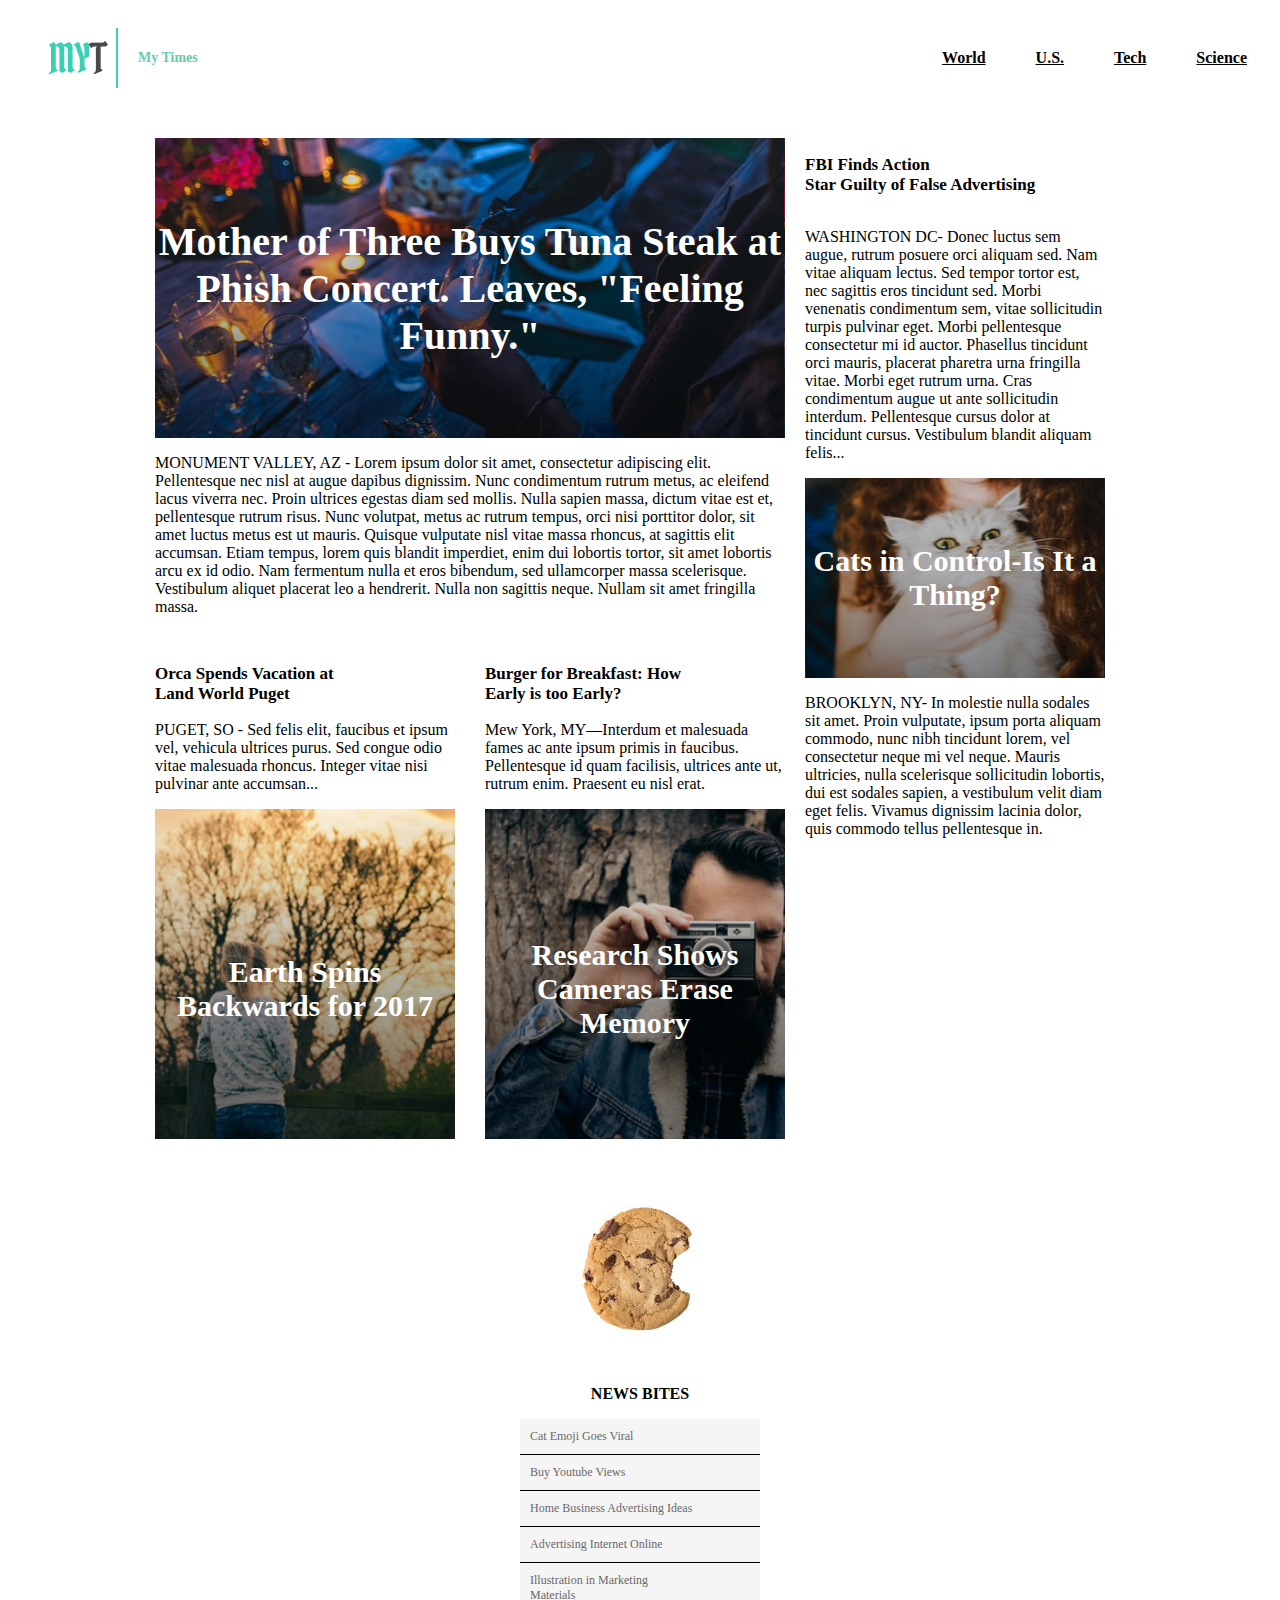
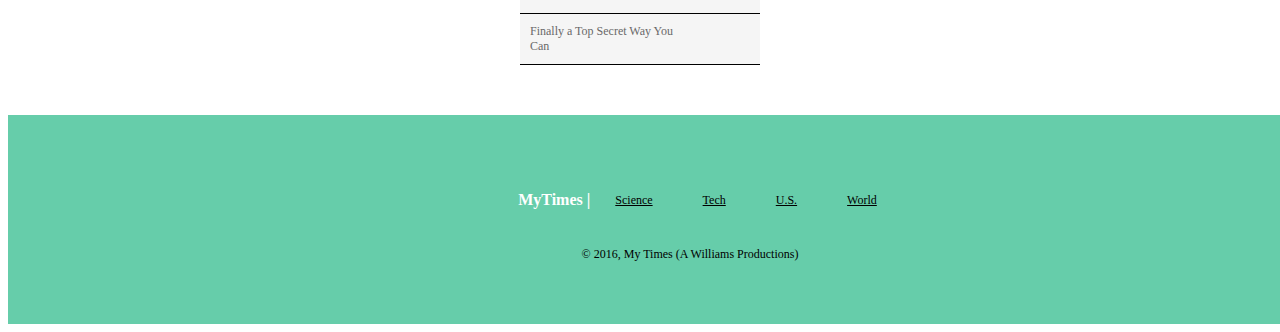
<file: index.html>
<!doctype html> 

<html>
<head>
	<title>myTimes</title>
	<link rel="stylesheet" type="text/css" href="./CSS/myTimes.css">
</head>
	<body>
		
		<!--Navigation Header --> 
		
		<div class="header">
			
		<!-- Navigation / Left Side of Header --> 
			
			<div class="header_left">
				<img src="resources/images/img-myt-logo.jpg" alt="Logo">
				<p>My Times</p>
			</div>
			
		<!-- Navigation / Right Side of Header -->
			
			<li href="./resources/webpages/world.html">World</li>
			<li href="./resources/webpages/us.html">U.S.</li>
			<li href="./resources/webpages/tech.html">Tech</li>
			<li href="./resources/webpages/science.html">Science</li>
			</div>
		
		<!-- Main Body Container -->
		
		<div class="main_container">
			
		<!-- Large left / main container --> 
			
		<div class="column_large">
				
				<div class="image_drink">
					<h2>Mother of Three Buys Tuna Steak at Phish Concert. Leaves, "Feeling Funny."</h2>
				</div>
			
				<p>MONUMENT VALLEY, AZ - Lorem ipsum dolor sit amet, consectetur adipiscing elit. Pellentesque nec nisl at augue dapibus dignissim. Nunc condimentum rutrum metus, ac eleifend lacus viverra nec. Proin ultrices egestas diam sed mollis. Nulla sapien massa, dictum vitae est et, pellentesque rutrum risus. Nunc volutpat, metus ac rutrum tempus, orci nisi porttitor dolor, sit amet luctus metus est ut mauris. Quisque vulputate nisl vitae massa rhoncus, at sagittis elit accumsan. Etiam tempus, lorem quis blandit imperdiet, enim dui lobortis tortor, sit amet lobortis arcu ex id odio. Nam fermentum nulla et eros bibendum, sed ullamcorper massa scelerisque. Vestibulum aliquet placerat leo a hendrerit. Nulla non sagittis neque. Nullam sit amet fringilla massa.</p>
				
			<div class="small_stories">
				<div class="small_stories_left">
				<div>
				<h3>Orca Spends Vacation at<br>Land World Puget</h3>
				<p>PUGET, SO - Sed felis elit, faucibus et ipsum vel, vehicula ultrices purus. Sed congue odio vitae malesuada rhoncus. Integer vitae nisi pulvinar ante accumsan...</p>
				</div>
				<div class="image_child">
					<h2>Earth Spins Backwards for 2017</h2>
				</div>
				</div>
			
			<div class="small_stories_right">
				<div>
				<h3>Burger for Breakfast: How<br>Early is too Early?</h3>
				<p>Mew York, MY—Interdum et malesuada fames ac ante ipsum primis in faucibus. Pellentesque id quam facilisis, ultrices ante ut, rutrum enim. Praesent eu nisl erat.</p>
				</div>
				
				<div class="image_camera">
					<h2>Research Shows Cameras Erase Memory</h2>
				</div>
			</div>
			</div>
		</div>
				
			
		<!-- Large middle / main container --> 
			
		<div class="column_medium">
			<h3>FBI Finds Action<br>Star Guilty of False Advertising</h3>
			<p>WASHINGTON DC- Donec luctus sem augue, rutrum posuere orci aliquam sed. Nam vitae aliquam lectus. Sed tempor tortor est, nec sagittis eros tincidunt sed. Morbi venenatis condimentum sem, vitae sollicitudin turpis pulvinar eget. Morbi pellentesque consectetur mi id auctor. Phasellus tincidunt orci mauris, placerat pharetra urna fringilla vitae. Morbi eget rutrum urna. Cras condimentum augue ut ante sollicitudin interdum. Pellentesque cursus dolor at tincidunt cursus. Vestibulum blandit aliquam felis...</p>
			
			<div class="image_cat">
				<h2>Cats in Control-Is It a Thing?</h2>
			</div>
			
			<p>BROOKLYN, NY- In molestie nulla sodales sit amet. Proin vulputate, ipsum porta aliquam commodo, nunc nibh tincidunt lorem, vel consectetur neque mi vel neque. Mauris ultricies, nulla scelerisque sollicitudin lobortis, dui est sodales sapien, a vestibulum velit diam eget felis. Vivamus dignissim lacinia dolor, quis commodo tellus pellentesque in.</p>
		</div>
		
		<!-- Small right / main container --> 
			
		<div class="column_small">
			<div  class="image_cookie">
			</div>
			<h3>News Bites</h3>
			<div class="news_bites">
				<li>Cat Emoji Goes Viral</li>
				<li>Buy Youtube Views</li>
				<li>Home Business Advertising Ideas</li>
				<li>Advertising Internet Online</li>
				<li>Illustration in Marketing<br>Materials</li>
				<li>Finally a Top Secret Way You<br>Can</li>
			</div>
			
		</div>
			
	</div>
		
		<!-- Footer -->
		<div class="footer">
			
			<div class="footer_left"> 
			<h4>MyTimes | </h4>
			</div>
			
			<div class="footer_right">
			<li href="./resources/webpages/world.html">World</li>
			<li href="./resources/webpages/us.html">U.S.</li>
			<li href="./resources/webpages/tech.html">Tech</li>
			<li href="./resources/webpages/science.html">Science</li>
			</div> 	
				
			<div class="footer_copyright">
			<p>© 2016, My Times (A Williams Productions)</p>
			</div>
			
		</div>
		
	</body>
</html>
</file>
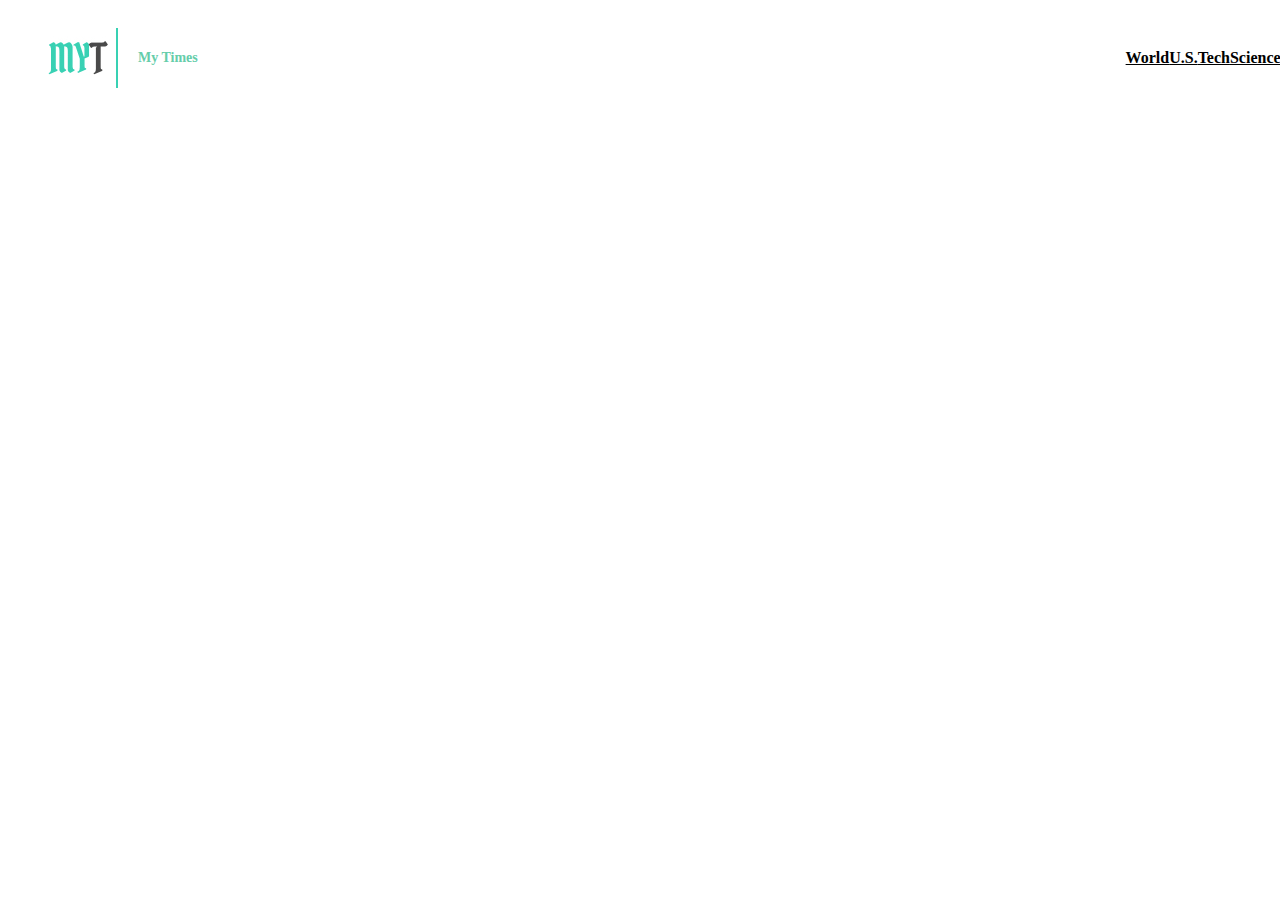
<file: resources/myTimes_files/yMhv4Oo.html>
<!DOCTYPE html>
<!-- saved from url=(0107)http://127.0.0.1:51318/content/a56oQJTdqmtk8Xh_AAAL/Dk1Sp5s/ZrxgRlY/5YvVHEs/DvavWES/6uwfvzl/O4k7xkP/yMhv4Oo -->
<html data_liveedit_tagid="0x00007f9d114957b0"><head data_liveedit_tagid="0x00007f9d114958e0"><meta http-equiv="Content-Type" content="text/html; charset=UTF-8">
	<title data_liveedit_tagid="0x00007f9d11495ec0">myTimes</title>
	<link rel="stylesheet" type="text/css" href="./myTimes.css" data_liveedit_tagid="0x00007f9d11496250">
</head>
	<body data_liveedit_tagid="0x00007f9d114965c0">
		
		<!--Navigation Header --> 
		
		<div class="header" data_liveedit_tagid="0x00007f9d11496a70">
			
		<!-- Navigation / Left Side of Header --> 
			
			<div class="header_left" data_liveedit_tagid="0x00007f9d11496cd0">
				<img src="./img-myt-logo.jpg" alt="Logo" data_liveedit_tagid="0x00007f9d11496f30">
				<p data_liveedit_tagid="0x00007f9d11497170">My Times</p>
			</div>
			
		<!-- Navigation / Right Side of Header -->
			<div class="header_right" data_liveedit_tagid="0x00007f9d1149b5a0">
				<div class="nav" data_liveedit_tagid="0x00007f9d14a118c0">
					<li href="./resources/webpages/world.html" data_liveedit_tagid="0x00007f9d14a11530">World</li>
					<li href="./resources/webpages/us.html" data_liveedit_tagid="0x00007f9d1149a9f0">U.S.</li>
					<li href="./resources/webpages/tech.html" data_liveedit_tagid="0x00007f9d1149ae90">Tech</li>
					<li href="./resources/webpages/science.html" data_liveedit_tagid="0x00007f9d11499730">Science</li>
				</div>
			</div>
		</div>
		
		<!-- Main Body Container --> 
		<div class="main_container" data_liveedit_tagid="0x00007f9d14a12950">
		
		</div>
		
	<dw-container-div>
<script src="./deviceClientScript.js"></script>
<script src="./IOSScrolling.js"></script>
<script src="./HTMLDOMDiff.js"></script>
<script src="./HTMLSimpleDOM.js"></script>
<script src="./HTMLTokenizer.js"></script>
<script src="./murmurhash3_gc.js"></script>
<script src="./RemoteFunctions.js"></script>
<script src="./LiveUpdateTools.js"></script>
<script>$dwJQuery = window.parent.$; window.DevicePreview_RenderSuccess = true; DW_LiveEdit_SetupDoc('<!doctype html> \n\n<html data_liveedit_tagid="0x00007f9d114957b0">\n<head data_liveedit_tagid="0x00007f9d114958e0">\n	<title data_liveedit_tagid="0x00007f9d11495ec0">myTimes<\/title>\n	<link rel="stylesheet" type="text\/css" href=".\/CSS\/myTimes.css" data_liveedit_tagid="0x00007f9d11496250">\n<\/head>\n	<body data_liveedit_tagid="0x00007f9d114965c0">\n		\n		<!--Navigation Header --> \n		\n		<div class="header" data_liveedit_tagid="0x00007f9d11496a70">\n			\n		<!-- Navigation \/ Left Side of Header --> \n			\n			<div class="header_left" data_liveedit_tagid="0x00007f9d11496cd0">\n				<img src="resources\/images\/img-myt-logo.jpg" alt="Logo" data_liveedit_tagid="0x00007f9d11496f30">\n				<p data_liveedit_tagid="0x00007f9d11497170">My Times<\/p>\n			<\/div>\n			\n		<!-- Navigation \/ Right Side of Header -->\n			<div class="header_right" data_liveedit_tagid="0x00007f9d1149b5a0">\n				<div class="nav" data_liveedit_tagid="0x00007f9d14a118c0">\n					<li href=".\/resources\/webpages\/world.html" data_liveedit_tagid="0x00007f9d14a11530">World<\/li>\n					<li href=".\/resources\/webpages\/us.html" data_liveedit_tagid="0x00007f9d1149a9f0">U.S.<\/li>\n					<li href=".\/resources\/webpages\/tech.html" data_liveedit_tagid="0x00007f9d1149ae90">Tech<\/li>\n					<li href=".\/resources\/webpages\/science.html" data_liveedit_tagid="0x00007f9d11499730">Science<\/li>\n				<\/div>\n			<\/div>\n		<\/div>\n		\n		<!-- Main Body Container --> \n		<div class="main_container" data_liveedit_tagid="0x00007f9d14a12950">\n		\n		<\/div>\n		\n	<\/body>\n<\/html>   ');</script>
</dw-container-div>
   </body></html>
</file>
<file: CSS/myTimes.css>
/** Global 

div {
	border: 1px solid black;  
} 

**/

body {
	display: flex; 
	flex-flow: column nowrap;
	align-items: center; 
}

/** Header **/ 

.header {
	display: flex; 
	flex-flow: row nowrap; 
	height: 100px; 
	width: 100%; 
	align-items: center; 
	align-content: center;
	/** background-color: blue; **/
}

/** Left Side of Header; Logo **/ 

.header_left {
	display: flex; 
	flex-flow: row nowrap; 
	height:70px; 
	width: 70%; 
	justify-content: flex-start;
	align-items: center; 
	align-content: center; 
	float: left;
	padding-left: 40px;
	/** background-color: green; **/
}
.header p {
	margin: 0px 20px; 
	color: mediumaquamarine; 
	font-family: Verdana;
    font-size: 14px;
  	font-weight: bold;
}
.logo {
	background-image: url("../resources/images/img-myt-logo.jpg");
	height: 60px;
	width: 70px;
	float: left; 
	margin-right: 20px; 
} 

/** Right Side of Header; Navigation **/ 

 .header li {
	height: inherit;
	width: auto;
	color: black;
	font-weight: bold;
	text-decoration: underline; 
	list-style-type: none; 
	font-family: Verdana; 
	display: flex;
	align-items: center; 
	justify-content: space-between;  
	float: right;
	padding: 0px 25px; 
}

/** Main Body **/ 

.main_container {
	display: flex;
	flex-flow: row wrap; 
	width: 80%;
	min-height: 600px;
	justify-content: center; 
	align-content: center;
	align-items: stretch;
	margin: 0px 10%;
	margin-bottom: 50px;
}
h2 {
	font-family: Georgia; 
	font-weight: bold; 
	font-size: 30px; 
	color: white; 
	text-align: center;
}
h3 {
	font-family: Georgia;
	color: black;
	font-weight: bold;
	font-size: 17px;
}
/** Large Containers **/ 

.column_large {
	width: 630px; 
	display: flex;
	flex-flow: column wrap; 
	margin-top: 30px;
}
.image_drink {
	background-image: url("../resources/images/img-story-main.png");
	background-size: auto; 
	background-postion: center;  
	height: 300px;
	display: flex; 
	flex-flow: column wrap; 
	justify-content: center; 
	align-items: center;
	align-content: center;
}
.image_drink h2 {
	font-family: Georgia; 
	font-weight: bold; 
	font-size: 40px; 
	color: white; 
	text-align: center;
}
.image_child {
	background-image: url("../resources/images/img-story-2.png");
	background-size: cover; 
	background-position: center; 
	height: 300px; 
	display: flex; 
	flex-flow: column wrap;
	justify-content: center;
	align-items: center;
	align-content: center;
	padding-top: 30px;
}
.image_camera {
	background-image: url("../resources/images/img-story-3.png");
	background-size: cover;
	background-position: center; 
	height: 300px; 
	display: flex; 
	flex-flow: column wrap;
	justify-content: center; 
	align-items: center; 
	align-content: center;
	padding-top: 30px;
}
.small_stories {
	height: auto; 
	display: flex;
	flex-flow: row nowrap; 
	width: inherit;
	justify-content: space-between;
	align-content: space-between; 
	margin-top: 15px;
}
.small_stories_left {
	height: auto; 
	display: flex;
	flex-flow:column wrap; 
	justify-content: space-between;
	width: 50%;
	padding-right: 15px;
}
.small_stories_right {
	height: auto; 
	display: flex;
	flex-flow: column wrap; 
	justify-content: center;
	width: 50%;
	padding-left: 15px;
}
/** Medium Containers **/

.column_medium {
	width: 300px; 
	margin-left: 20px; 
	margin-right: 20px; 
	margin-top: 30px;
	display: flex; 
	flex-flow: column nowrap; 
	/** background-color: yellowgreen; **/
}
.image_cat {
	background-image: url("../resources/images/img-story-1.png"); 
	background-size: auto; 
	background-position: center; 
	height: 200px; 
	display: flex; 
	flex-flow: column wrap;
	justify-content: center; 
	align-items: center; 
	align-content: center;
}
/** Small Containers **/ 

.column_small {
	width: 240px; 
	margin-top: 30px;
	display: flex; 
	flex-flow: column wrap;
	/** background-color: aqua; **/ 
}
.image_cookie {
	background-image: url("../resources/images/img-news-bite.png"); 
	background-size: auto; 
	background-position: center; 
	height: 200px;
	display: flex; 
	flex-flow: column wrap;
	justify-content: flex-start; 
	align-items: center; 
	align-content: center;
}
.news_bites {
	display: flex; 
	flex-flow: column wrap; 
	justify-content: space-between;
}
.news_bites li {
	background-color: whitesmoke;
	font-family: verdana; 
	text-decoration: none; 
	list-style-type: none;
	font-size: 12px;
	text-align: left;
	color: dimgray;  
	border-bottom:1px solid black;
	padding: 10px;
}
.column_small h3 {
	text-align: center;
	font-size: 16px; 
	font-weight: bold;
	text-transform: uppercase;
	
}
.footer {
	display: flex; 
	flex-flow: row wrap; 
	justify-content: center;
	align-items: center;
	width: 100%;
	background-color: mediumaquamarine;
	margin: auto;
	font-family: verdana;
	font-size: 12px;
	padding: 50px;
	bottom: 0;
}
.footer_left {
	display: flex; 
	flex-flow: row nowrap; 
	height:70px; 
	width: auto; 
	justify-content: flex-start;
	align-items: center; 
	align-content: center; 
	float: left;
	padding-left: 40px;
	color: white;
	font-family: georgia; 
	font-size: 16px;
	font-weight: bold; 
	
}
.footer_right li {
	list-style-type: none;
	display: flex;
	align-items: center; 
	justify-content: center;  
	float: right;
	/** padding: 0px 25px; **/  
	text-decoration: underline;  
	font-family: Verdana;
	padding: 0px 25px; 
}
.footer_copyright {
	text-align: center; 
	width: 100%
}
</file>
<file: resources/myTimes_files/myTimes.css>
.header {
	display: inline-block; 
	flex-flow: row nowrap; 
	height: 100px; 
	width: 100%; 
	align-items: center;
	align-content: center; 
	/** background-color: blue; **/

}

/** Left Side of Header; Logo **/ 

.header_left {
	display: flex; 
	flex-flow: row wrap-reverse; 
	height: inherit; 
	width: 60%; 
	justify-content: flex-start;
	align-items: center; 
	float: left; 
	/** background-color: green; **/
	margin: 0px 40px;
}
p {
	margin: 0px 20px; 
	color: mediumaquamarine; 
	font-family: Verdana;
    font-size: 14px;
  	font-weight: bold;
}

/** Right Side of Header; Navigation **/ 

.header_right {
	height: inherit; 
	width: auto; 
	display: flex; 
	flex-flow: row nowrap;
	justify-content: flex-end;
	margin: 0px 40px; 
	
	/** background-color: aquamarine; **/ 
}
.nav {  
	height: inherit;
	width: 25%;
	font-weight: bold; 
	font-family: Verdana; 
	display: flex; 
	flex-flow: row nowrap;
	align-items: center;  
	justify-content: space-around;
	float: right;
	padding: 0px 10px;
}
.nav li {
	color: black; 
	font-weight: bold;
	text-decoration: underline; 
	list-style-type: none; 
	width: 50px; 
}

/**

.logo {
	background-image: url("../resources/images/img-myt-logo.jpg");
	height: 60px;
	width: 70px;
	float: left; 
	margin-right: 20px; 
} 

div {
	border: 1px solid black; 
}

**/
</file>
